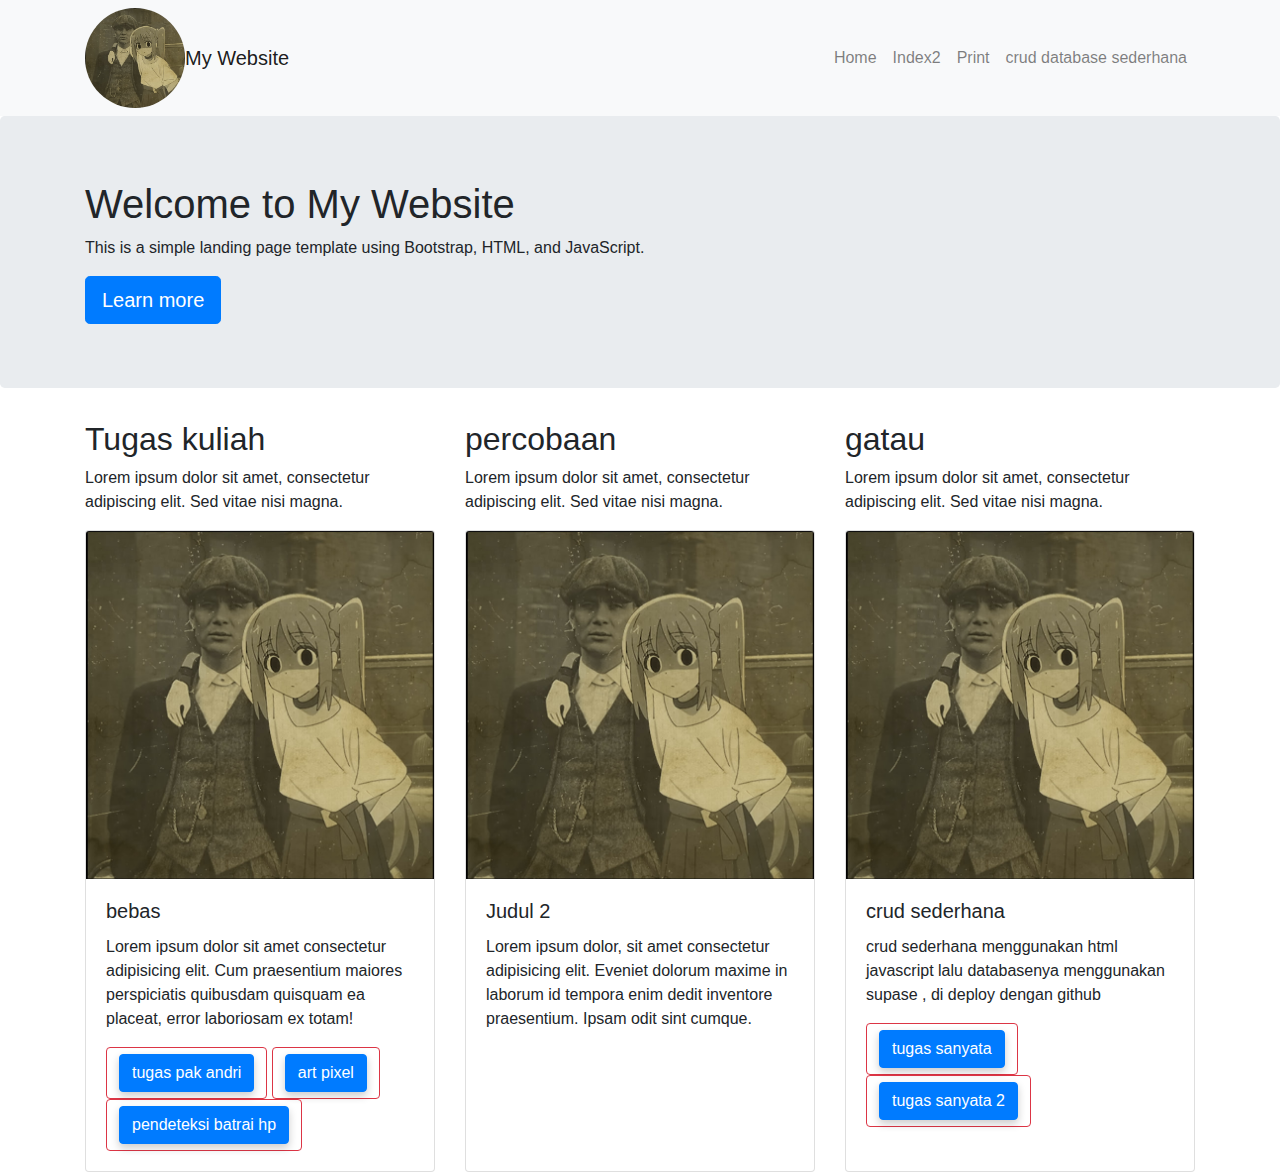
<file: index.html>
<!DOCTYPE html>
<html lang="en">
<head>
  <meta charset="UTF-8">
  <meta name="viewport" content="width=device-width, initial-scale=1.0">
  <title>Landing Page</title>

  <!-- Load Bootstrap stylesheet -->
  <link rel="stylesheet" href="https://stackpath.bootstrapcdn.com/bootstrap/4.5.2/css/bootstrap.min.css">

  <!-- Load custom stylesheet -->
  <link rel="stylesheet" href="style.css">
</head>
<body>
  <nav class="navbar navbar-expand-lg navbar-light bg-light">
    <div class="container">
        <div class="avatar">
            <img src="avatar.jpg" alt="Avatar" class="avatar-img">
          </div>
      <a class="navbar-brand" href="#">My Website</a>
      <button class="navbar-toggler" type="button" data-toggle="collapse" data-target="#navbarNav" aria-controls="navbarNav" aria-expanded="false" aria-label="Toggle navigation">
        <span class="navbar-toggler-icon"></span>
      </button>
      <div class="collapse navbar-collapse" id="navbarNav">
        <ul class="navbar-nav ml-auto">
          <li class="nav-item">
            <a class="nav-link" href="#">Home</a>
          </li>
          <li class="nav-item">
            <a class="nav-link" href="index2.html">Index2</a>
          </li>
          <li class="nav-item">
            <a class="nav-link" href="print.html">Print</a>
          </li>
          <li class="nav-item">
            <a class="nav-link" href="crud.html">crud database sederhana</a>
          </li>
        </ul>
      </div>
    </div>
  </nav>

  <div class="jumbotron">
    <div class="container">
      <h1>Welcome to My Website</h1>
      <p>This is a simple landing page template using Bootstrap, HTML, and JavaScript.</p>
      <a class="btn btn-primary btn-lg" href="#" role="button">Learn more</a>
    </div>
  </div>

  <div class="container">
    <div class="row">
      <div class="col-md-4">
        <h2>Tugas kuliah</h2>
        <p>Lorem ipsum dolor sit amet, consectetur adipiscing elit. Sed vitae nisi magna. 
           
        </p>
       
    </div>
      <div class="col-md-4">
        <h2>percobaan</h2>
        <p>Lorem ipsum dolor sit amet, consectetur adipiscing elit. Sed vitae nisi magna. </p>
      </div>
      <div class="col-md-4">
        <h2>gatau </h2>
        <p>Lorem ipsum dolor sit amet, consectetur adipiscing elit. Sed vitae nisi magna. </p>
      </div>
    </div>
  </div>

 <section>
    <div class="container " >
        <div class="row row-cols-1 row-cols-md-3 g-4">
           <div class="col">
              <div class="card h-100">
                 <img src="avatar.jpg" class="card-img-top" alt="Gambar 1">
                 <div class="card-body">
                    <h5 class="card-title">bebas</h5>
                    <p class="card-text">Lorem ipsum dolor sit amet consectetur adipisicing elit. Cum praesentium maiores perspiciatis quibusdam quisquam ea placeat, error laboriosam ex totam!</p>
                    <a href="index2.html" class="btn btn-outline-danger"><button class="btn btn-primary" id="my-button">tugas pak andri</button></a>
                    <a  href="art/index.html" class="btn btn-outline-danger"><button class="btn btn-primary" id="my-button">art pixel</button></a>
                    <a  href="batrai/index.html" class="btn btn-outline-danger"><button class="btn btn-primary" id="my-button">pendeteksi batrai hp</button></a>
               
                 </div>
              </div>
           </div>
           <div class="col">
              <div class="card h-100">
                 <img src="avatar.jpg" class="card-img-top" alt="Gambar 2">
                 <div class="card-body">
                    <h5 class="card-title">Judul 2</h5>
                    <p class="card-text">Lorem ipsum dolor, sit amet consectetur adipisicing elit. Eveniet dolorum maxime in laborum id tempora enim dedit inventore praesentium. Ipsam odit sint cumque.</p>
                  
                 </div>
              </div>
           </div>
           <div class="col">
              <div class="card h-100">
                 <img src="avatar.jpg" class="card-img-top" alt="Gambar 3">
                 <div class="card-body">
                    <h5 class="card-title">crud sederhana</h5>
                    <p class="card-text">crud sederhana menggunakan html javascript lalu databasenya menggunakan supase , di deploy dengan github</p>
                   
                  <a  href="print.html" class="btn btn-outline-danger"><button class="btn btn-primary" id="my-button">tugas sanyata</button></a>
                  <a  href="crud.html" class="btn btn-outline-danger"><button class="btn btn-primary" id="my-button">tugas sanyata 2</button></a>
                    
                 </div>
              </div>
           </div>
        
        </div>
     </div>
 </section>
  <!-- Load Bootstrap JavaScript bundle -->
  <script src="https://code.jquery.com/jquery-3.5.1.slim.min.js"></script>
  <script src="https://cdn.jsdelivr.net/npm/popper.js@1.16.0/dist/umd/popper.min.js"></script>
  <script src="https://stackpath.bootstrapcdn.com/bootstrap/4.5.2/js/bootstrap.min.js"></script>
</body>
</html>
</file>
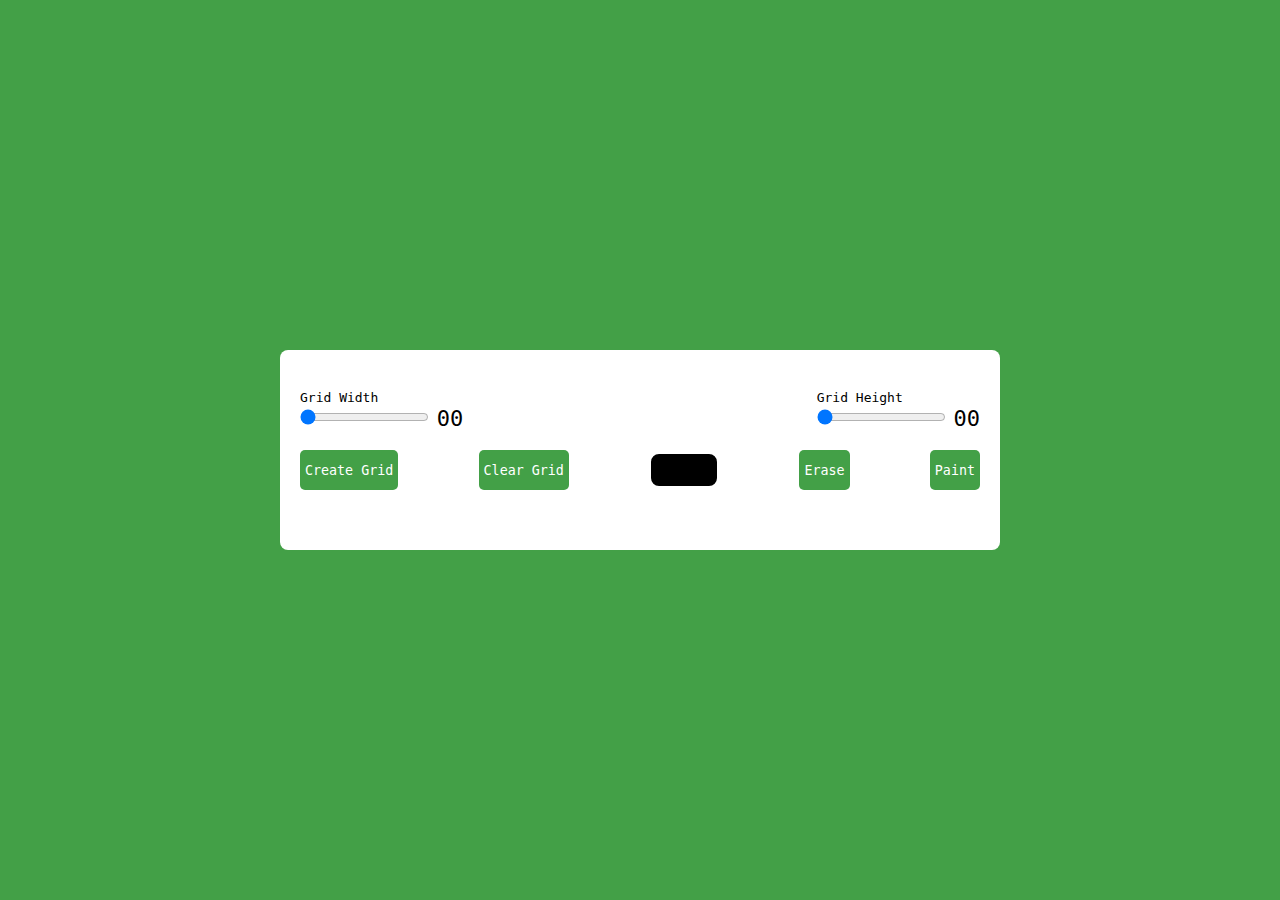
<file: art/index.html>
<!DOCTYPE html>
<html lang="en">

<head>
    <meta charset="UTF-8">
    <meta http-equiv="X-UA-Compatible" content="IE=edge">
    <meta name="viewport" content="width=device-width, initial-scale=1.0">
    <link rel="stylesheet" href="style.css">
    <title>#1 - Pixel Art Generator | AsmrProg</title>
</head>

<body>

    <div class="wrapper">
        <div class="options">
            <div class="opt-wrapper">
                <div class="slider">
                    <label for="width-range">Grid Width</label>
                    <input type="range" id="width-range" min="1" max="35">
                    <span id="width-value">00</span>
                </div>
                <div class="slider">
                    <label for="height-range">Grid Height</label>
                    <input type="range" id="height-range" min="1" max="35">
                    <span id="height-value">00</span>
                </div>
            </div>

            <div class="opt-wrapper">
                <button id="submit-grid">Create Grid</button>
                <button id="clear-grid">Clear Grid</button>
                <input type="color" id="color-input">
                <button id="erase-btn">Erase</button>
                <button id="paint-btn">Paint</button>
            </div>

        </div>
        <div class="container"></div>
    </div>




    <script src="index.js"></script>
</body>

</html>
</file>
<file: style.css>
#my-button {
    transition-duration: 0.4s; /* mengatur durasi transisi efek */
    box-shadow: 0 4px 8px 0 rgba(0, 0, 0, 0.2); /* memberikan bayangan 3d default */
  }
  
  #my-button:hover {
    box-shadow: 0 8px 16px 0 rgba(0, 0, 0, 0.2); /* mengembangkan bayangan saat tombol di hover */
  }
  
  #my-button:active {
    box-shadow: none; /* menghapus bayangan saat tombol di klik */
    transform: translateY(4px); /* memberikan efek naik turun pada tombol saat di klik */
  }
  .avatar {
    width: 100px;
    height: 100px;
    border-radius: 50%;
    overflow: hidden;
    margin: 0 auto;
  }
  
  .avatar-img {
    width: 100%;
    height: 100%;
    object-fit: cover;
  }
</file>
<file: art/style.css>
*{
    padding: 0;
    margin: 0;
    box-sizing: border-box;
    font-family: monospace;
}

body{
    background-color: #43a047;
}

.wrapper{
    background-color: #fff;
    width: 80vmin;
    position: absolute;
    transform: translate(-50%, -50%);
    top: 50%;
    left: 50%;
    padding: 40px 20px;
    border-radius: 8px;
}

label{
    display: block;
}

span{
    position: relative;
    font-size: 22px;
    bottom: -1px;
}

.opt-wrapper{
    display: flex;
    justify-content: space-between;
    margin-bottom: 20px;
    gap: 10px;
}

button{
    background-color: #43a047;
    border: none;
    border-radius: 5px;
    padding: 5px;
    color: #fff;
}

input[type="color"]{
    -webkit-appearance: none;
    -moz-appearance: none;
    appearance: none;
    background-color: transparent;
    width: 70px;
    height: 40px;
    border: none;
    cursor: pointer;
}

input[type="color"]::-webkit-color-swatch{
    border-radius: 8px;
    border: 4px solid #000;
}
input[type="color"]::-moz-color-swatch{
    border-radius: 8px;
    border: 4px solid #000;
}

.gridCol{
    height: 1em;
    width: 1em;
    border: 1px solid #ddd;
}

.gridRow{
    display: flex;
}

@media only screen and (max-width: 768px){
    .gridCol{
        height: 0.8em;
        width: 0.8em;
    }
}
</file>
